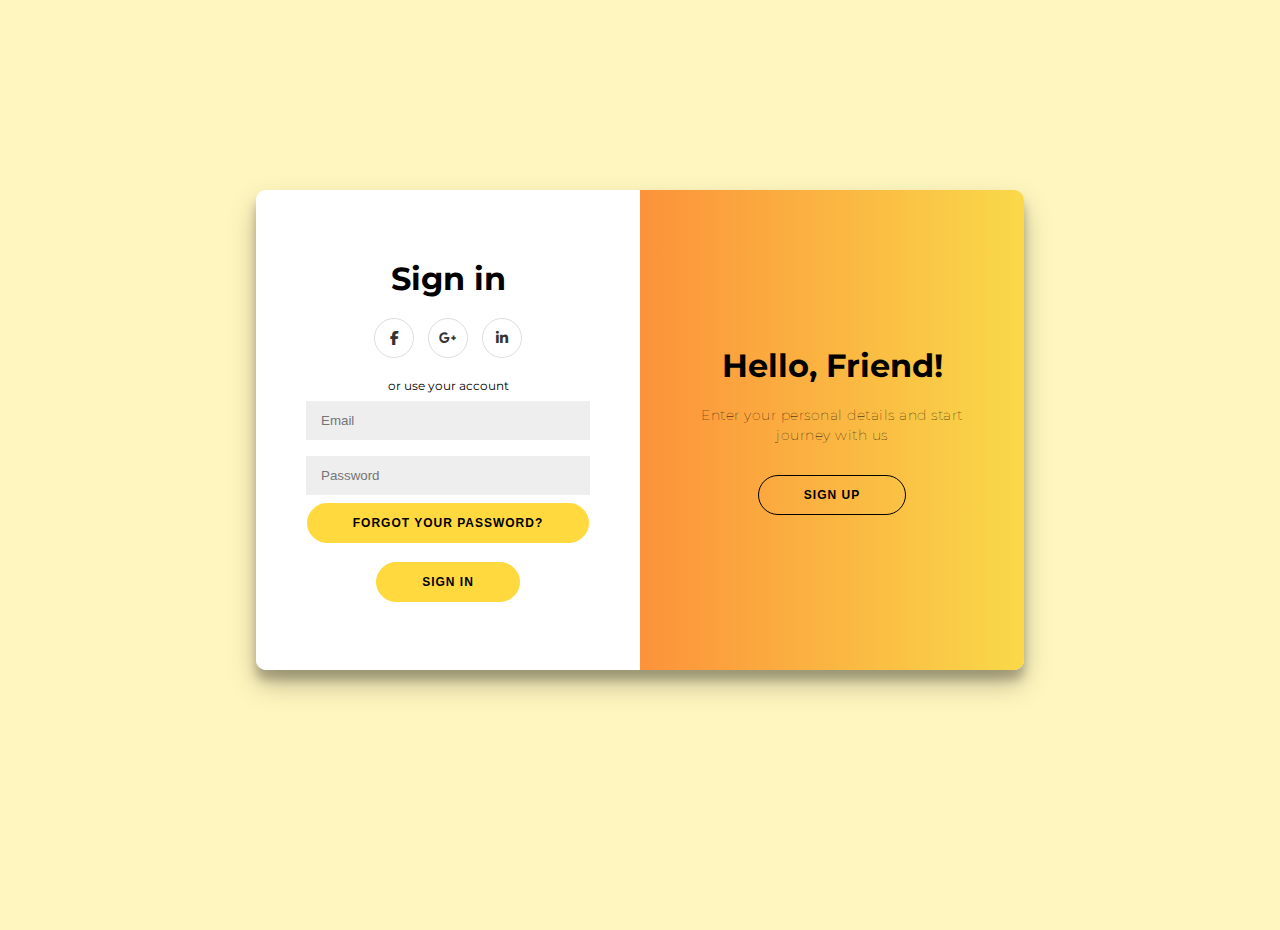
<file: index.html>
<!DOCTYPE html>
<html lang="en">

<head>
    <meta charset="UTF-8">
    <meta http-equiv="X-UA-Compatible" content="IE=edge">
    <meta name="viewport" content="width=device-width, initial-scale=1.0">
    <title> Login Page</title>
    <link rel="stylesheet" href="styles2.css">
    <link rel="stylesheet" href="https://cdnjs.cloudflare.com/ajax/libs/font-awesome/6.4.0/css/all.min.css">
    <link rel="icon" href="image/fav1.png">
</head>

<body>

    <div class="container" id="container">
        <div class="form-container sign-up-container">

            <form name="form1" action="mailto:tejeshsuvvada@gmail.com" method="post" enctype="text/plain">
                <h1>Create Account</h1>
                <div class="social-container">
                    <a href="#" class="social"><i class="fa-brands fa-facebook-f"></i></a>
                    <a href="#" class="social"><i class="fab fa-google-plus-g"></i></a>
                    <a href="#" class="social"><i class="fab fa-linkedin-in"></i></a>
                </div>
                <span>or use your email for registration</span>
                <input type="text" placeholder="Name" />
                <input type="email" name='text1' placeholder="Email" />
                <input type="password" placeholder="Password" />
                <button>Sign Up</button>
            </form>
        </div>
        <div class="form-container sign-in-container">
            <form name='text1' action="index1.html">
                <h1>Sign in</h1>
                <div class="social-container">
                    <a href="#" class="social"><i class="fa-brands fa-facebook-f"></i></i></a>
                    <a href="#" class="social"><i class="fab fa-google-plus-g"></i></a>
                    <a href="#" class="social"><i class="fab fa-linkedin-in"></i></a>
                </div>
                <span>or use your account</span>
                <input type="email" name='text1' placeholder="Email" />
                <input type="password" placeholder="Password" />
                <button  >Forgot your password?
                </button>
                <br>
                <button onclick="ValidateEmail(document.form1.text1)">Sign In</button>
            </form>
        </div>
        <div class="overlay-container">
            <div class="overlay">
                <div class="overlay-panel overlay-left">
                    <h1>Welcome Back!</h1>
                    <p>To keep connected with us please login with your personal info</p>
                    <button class="ghost" id="signIn">Sign In</button>
                </div>
                <div class="overlay-panel overlay-right">
                    <h1>Hello, Friend!</h1>
                    <p>Enter your personal details and start journey with us</p>
                    <button class="ghost" id="signUp">Sign Up</button>
                </div>
            </div>
        </div>
    </div>
    
    <script src="index.js">

    </script>
</body>

</html>
</file>
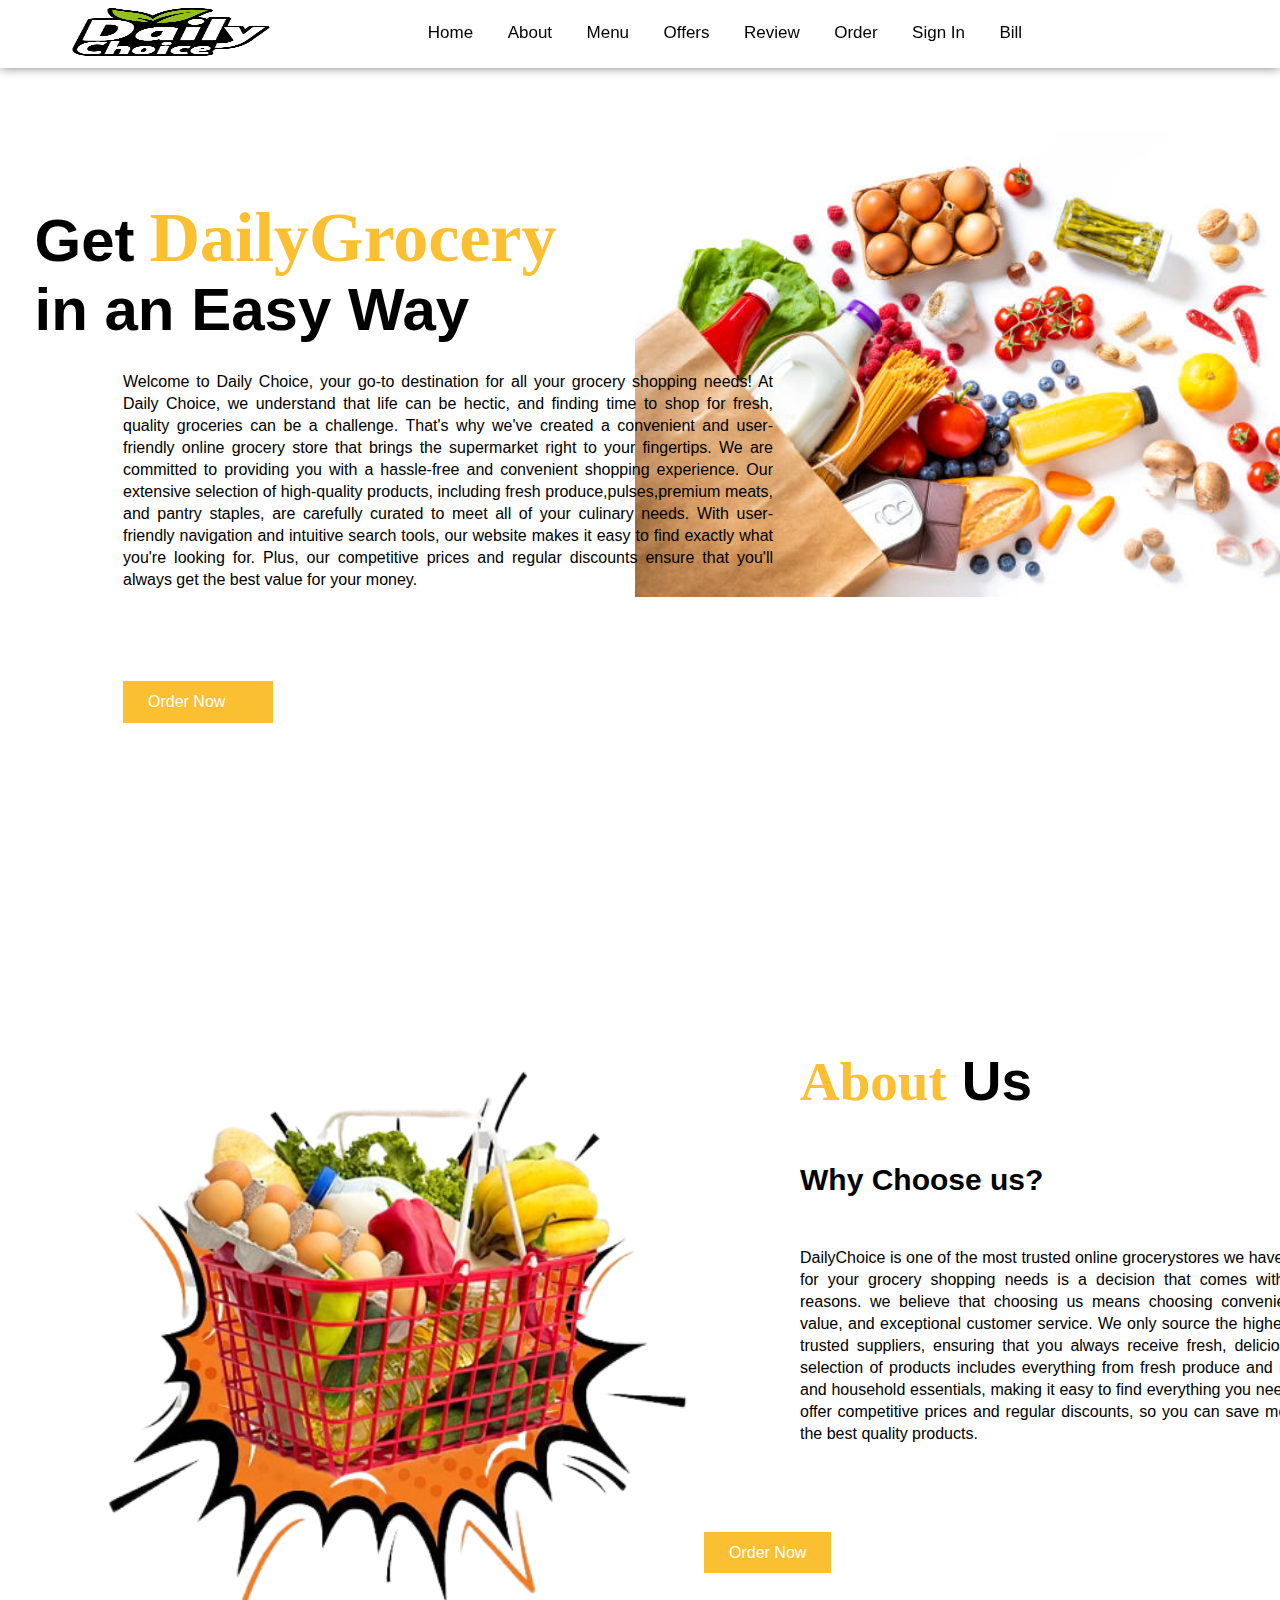
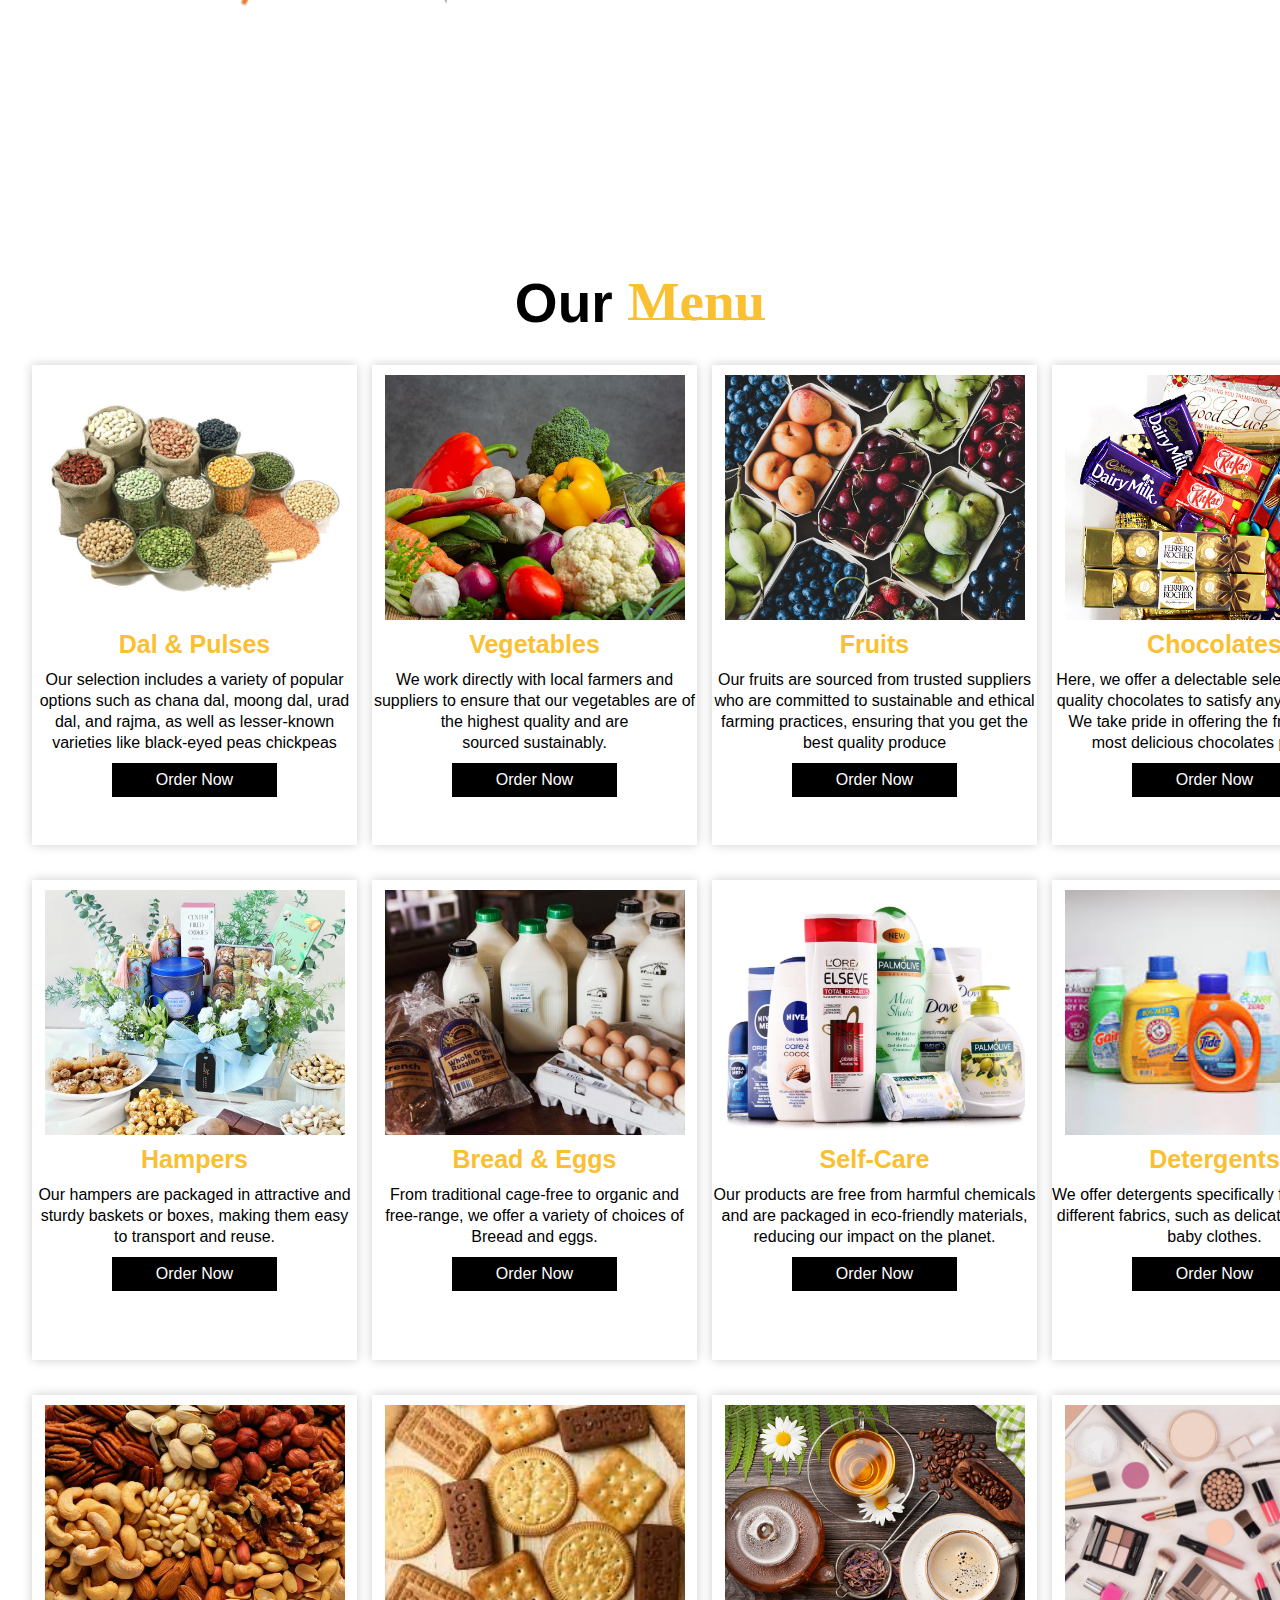
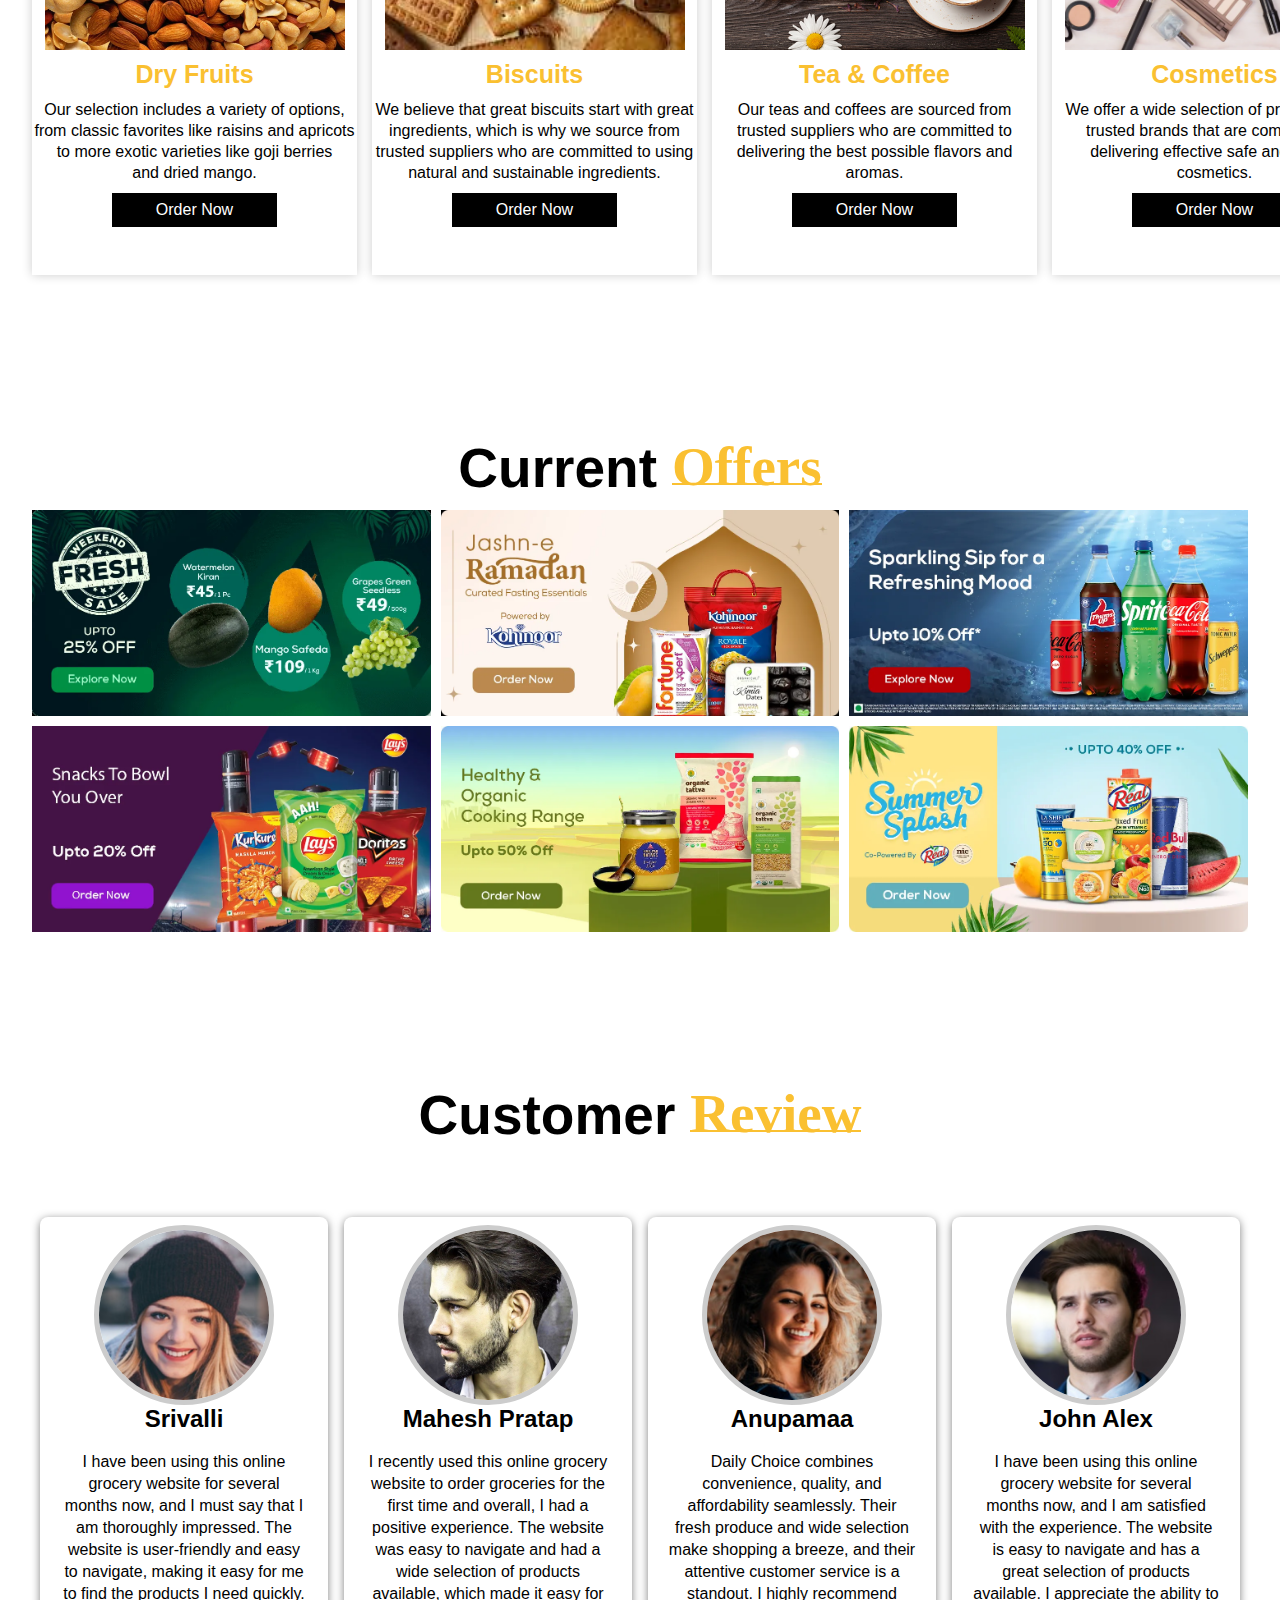
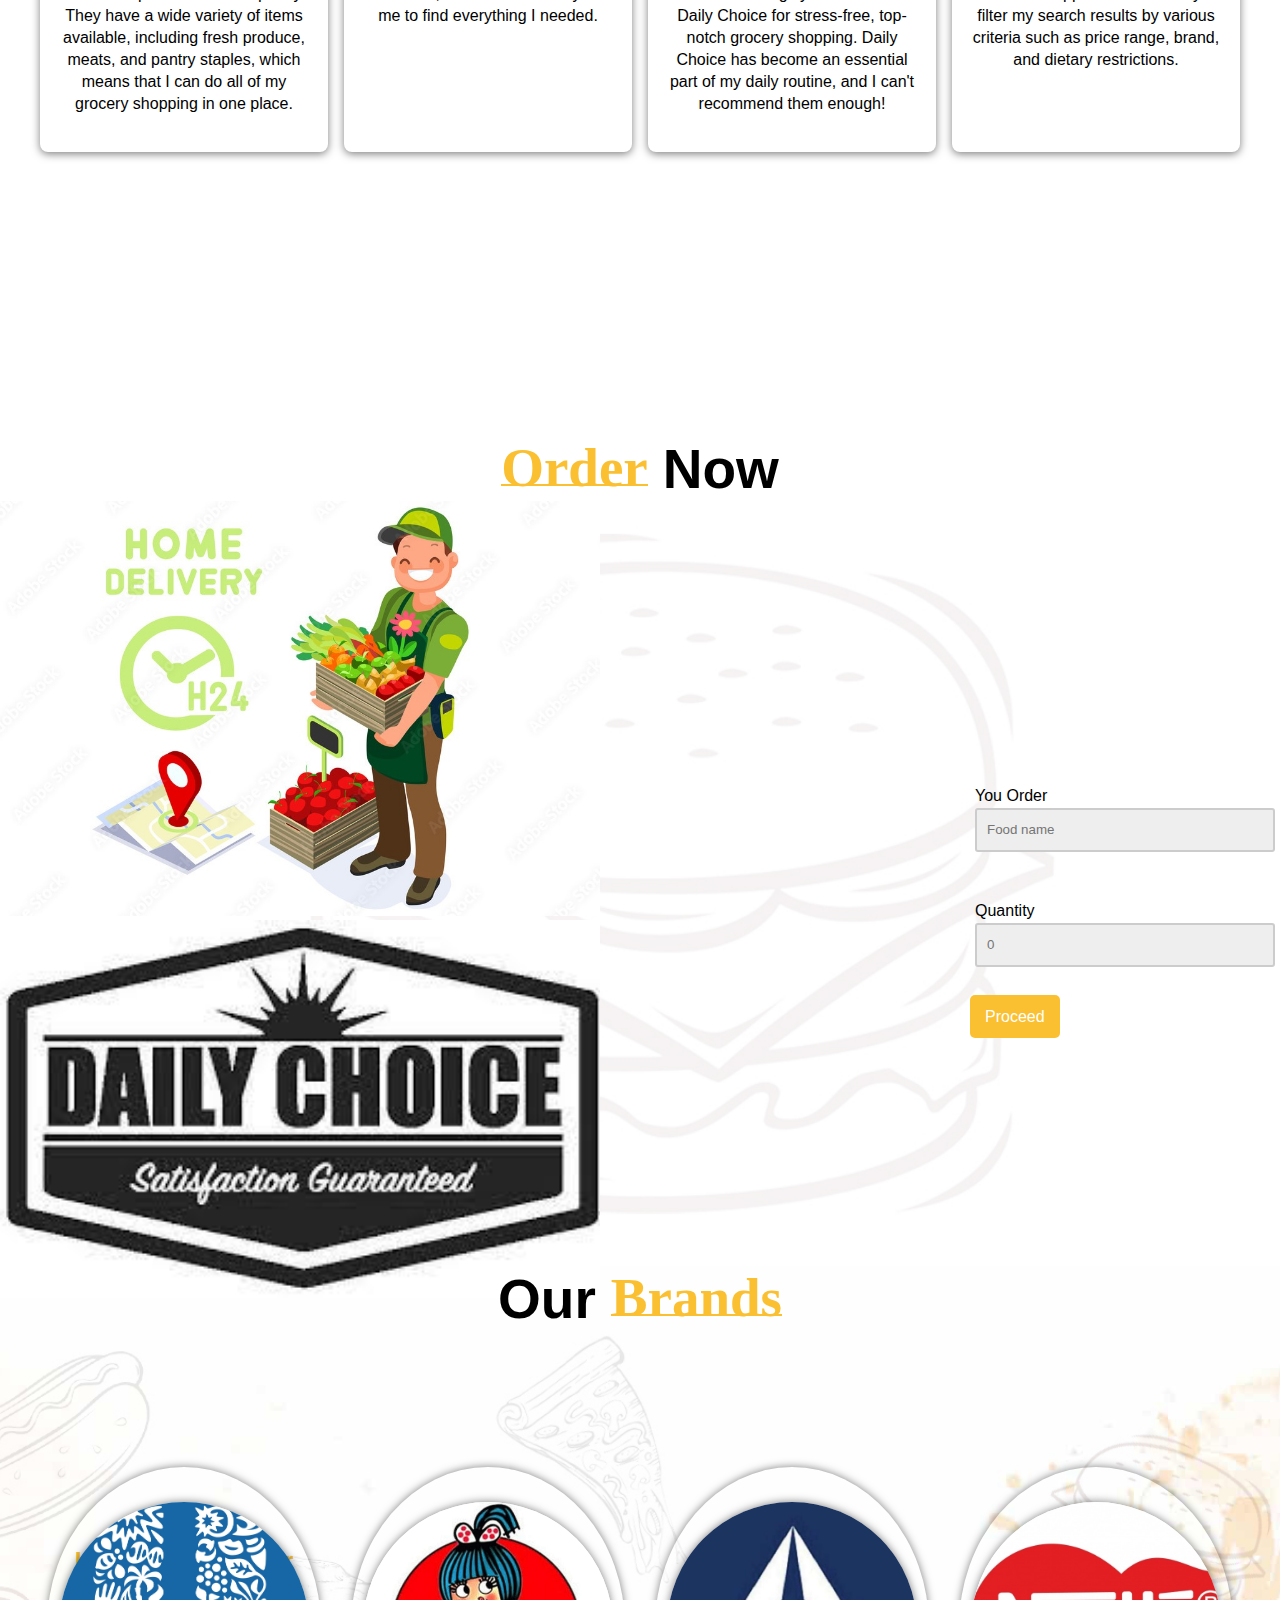
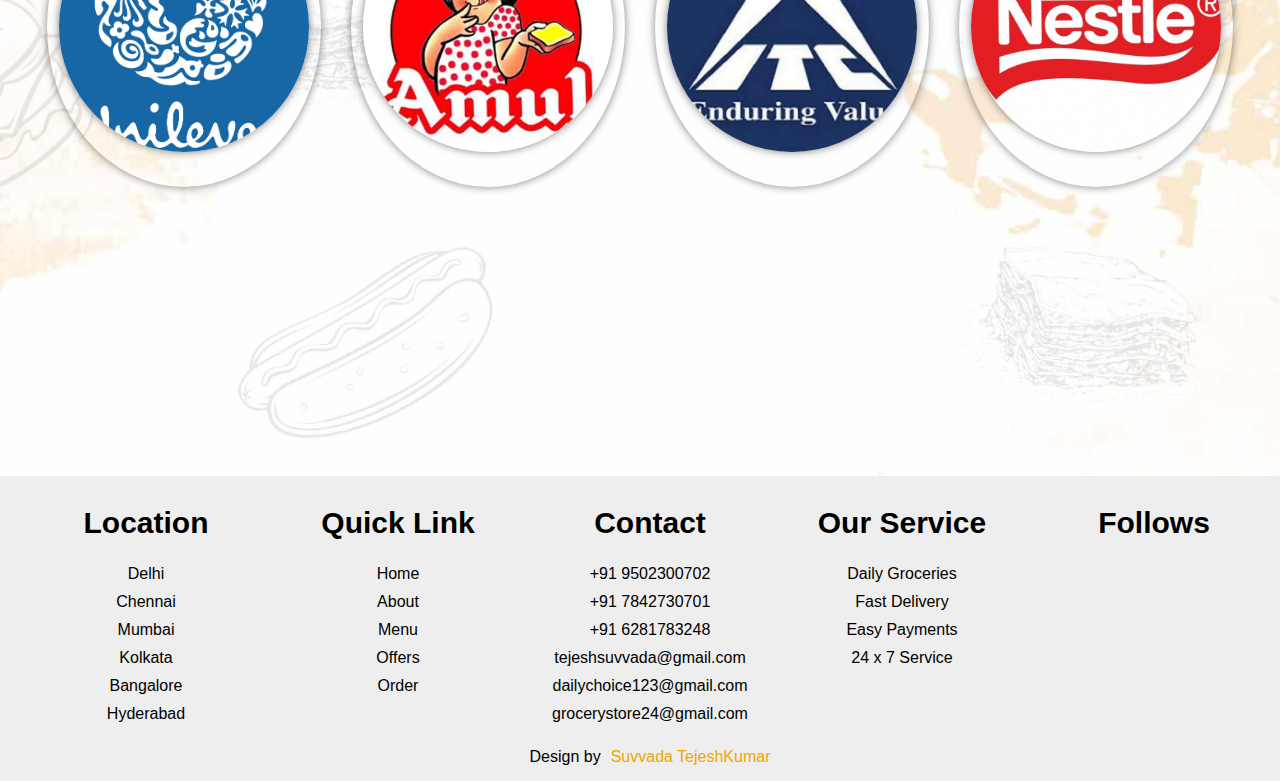
<file: index1.html>
<!DOCTYPE html>
<html lang="en">

<head>
    <meta charset="UTF-8">
    <meta http-equiv="X-UA-Compatible" content="IE=edge">
    <meta name="viewport" content="width=device-width, initial-scale=1.0">
    <title>DailyChoice</title>
    <link rel="stylesheet" href="style.css">
    <link rel="stylesheet" href="https://cdnjs.cloudflare.com/ajax/libs/font-awesome/6.1.1/css/all.min.css"
        integrity="sha512-KfkfwYDsLkIlwQp6LFnl8zNdLGxu9YAA1QvwINks4PhcElQSvqcyVLLD9aMhXd13uQjoXtEKNosOWaZqXgel0g=="
        crossorigin="anonymous" referrerpolicy="no-referrer" />
    <link rel="icon" href="image/favicon.pngtype=" image/png">
    <link rel="icon" href="image/fav1.png">
</head>

<body>

    <section id="Home">
        <nav>
            <div class="logo">

                <img src="image/log.png" height="50px" width="50px">
            </div>

            <ul>
                <li><a href="#Home">Home</a></li>
                <li><a href="#About">About</a></li>
                <li><a href="#Menu">Menu</a></li>
                <li><a href="#Gallary">Offers</a></li>
                <li><a href="#Review">Review</a></li>
                <li><a href="#Order">Order</a></li>
                <li><a href="./index.html">Sign In</a></li>
                <li><a href="./index3.html">Bill</a></li>
            </ul>

            <div class="icon">
                <i class="fa-solid fa-magnifying-glass"></i>
                <i class="fa-solid fa-heart"></i>
                <i class="fa-solid fa-cart-shopping"></i>
            </div>

        </nav>

        <div class="main">

            <div class="men_text">
                <h1>Get<span>DailyGrocery</span><br>in an Easy Way</h1>
            </div>

            <div class="main_image">
                <img src="image/grocerry.jpg">
            </div>

        </div>

        <p class="main-para">
            Welcome to Daily Choice, your go-to destination for all your grocery shopping needs! At Daily Choice, we understand that life can be hectic, and finding time to shop for fresh, quality groceries can be a challenge. That's why we've created a convenient and user-friendly online grocery store that brings the supermarket right to your fingertips. We are committed to providing you with a hassle-free and convenient
            shopping experience. Our extensive selection of high-quality products, including fresh produce,pulses,premium
            meats, and pantry staples, are carefully curated to meet all of your culinary needs.

            With user-friendly navigation and intuitive search tools, our website makes it easy to find exactly what
            you're looking for. Plus, our competitive prices and regular discounts ensure that you'll always get the
            best value for your money.
        </p>

        <div class="main_btn">
            <a href="#Order">Order Now</a>
            <i class="fa-solid fa-angle-right"></i>
        </div>

    </section>



    <!--About-->

    <div class="about" id="About">
        <div class="about_main">

            <div class="image">
                <img src="image/about3.png">
            </div>

            <div class="about_text">
                <h1><span>About</span>Us</h1>
                <h3>Why Choose us?</h3>
                <p>
                 DailyChoice is one of the most trusted online grocerystores we have.Choosing Daily Choice for your grocery shopping needs is a decision that comes with a host of compelling reasons. we believe that choosing us means choosing convenience, quality,
                    selection, value, and exceptional customer service. We only source the highest quality products from
                    trusted suppliers, ensuring that you always receive fresh, delicious food. Our extensive selection
                    of products includes everything from fresh produce and meats to pantry staples and household
                    essentials, making it easy to find everything you need in one place. We also offer competitive
                    prices and regular discounts, so you can save money while still enjoying the best quality products.
                </p>
            </div>

        </div>

        <a href="#" class="about_btn">Order Now</a>

    </div>



    <!--Menu-->

    <div class="menu" id="Menu">
        <h1>Our<span>Menu</span></h1>

        <div class="menu_box">
            <div class="menu_card">

                <div class="menu_image">
                    <img src="image/dal.jpg">
                </div>

                <div class="small_card">
                    <i class="fa-solid fa-heart"></i>
                </div>

                <div class="menu_info">
                    <h2>Dal & Pulses</h2>
                    <p>
                        Our selection includes a variety of popular options such as chana dal, moong dal, urad dal, and
                        rajma, as well as lesser-known varieties like black-eyed peas chickpeas
                    </p>

                    <div class="menu_icon">
                        <i class="fa-solid fa-star"></i>
                        <i class="fa-solid fa-star"></i>
                        <i class="fa-solid fa-star"></i>
                        <i class="fa-solid fa-star"></i>
                        <i class="fa-solid fa-star-half-stroke"></i>
                    </div>
                    <a href="#" class="menu_btn">Order Now</a>
                </div>

            </div>

            <div class="menu_card">

                <div class="menu_image">
                    <img src="image/vegies.jpg">
                </div>

                <div class="small_card">
                    <i class="fa-solid fa-heart"></i>
                </div>

                <div class="menu_info">
                    <h2>Vegetables</h2>
                    <p>
                        We work directly with local farmers and suppliers to ensure that our vegetables are of the
                        highest quality and are sourced sustainably.
                    </p>

                    <div class="menu_icon">
                        <i class="fa-solid fa-star"></i>
                        <i class="fa-solid fa-star"></i>
                        <i class="fa-solid fa-star"></i>
                        <i class="fa-solid fa-star"></i>
                        <i class="fa-solid fa-star-half-stroke"></i>
                    </div>
                    <a href="#" class="menu_btn">Order Now</a>
                </div>

            </div>

            <div class="menu_card">

                <div class="menu_image">
                    <img src="image/fruits.jpg">
                </div>

                <div class="small_card">
                    <i class="fa-solid fa-heart"></i>
                </div>

                <div class="menu_info">
                    <h2>Fruits</h2>
                    <p>
                        Our fruits are sourced from trusted suppliers who are committed to sustainable and ethical
                        farming practices, ensuring that you get the best quality produce
                    </p>

                    <div class="menu_icon">
                        <i class="fa-solid fa-star"></i>
                        <i class="fa-solid fa-star"></i>
                        <i class="fa-solid fa-star"></i>
                        <i class="fa-solid fa-star"></i>
                        <i class="fa-solid fa-star-half-stroke"></i>
                    </div>
                    <a href="#" class="menu_btn">Order Now</a>
                </div>

            </div>

            <div class="menu_card">

                <div class="menu_image">
                    <img src="image/chocolates2.jpg">
                </div>

                <div class="small_card">
                    <i class="fa-solid fa-heart"></i>
                </div>

                <div class="menu_info">
                    <h2>Chocolates</h2>
                    <p>
                        Here, we offer a delectable selection of high-quality chocolates to satisfy any sweet tooth. We
                        take pride in offering the freshest and most delicious chocolates possible
                    </p>

                    <div class="menu_icon">
                        <i class="fa-solid fa-star"></i>
                        <i class="fa-solid fa-star"></i>
                        <i class="fa-solid fa-star"></i>
                        <i class="fa-solid fa-star"></i>
                        <i class="fa-solid fa-star-half-stroke"></i>
                    </div>
                    <a href="#" class="menu_btn">Order Now</a>
                </div>

            </div>

            <div class="menu_card">

                <div class="menu_image">
                    <img src="image/hamper.webp">
                </div>

                <div class="small_card">
                    <i class="fa-solid fa-heart"></i>
                </div>

                <div class="menu_info">
                    <h2>Hampers</h2>
                    <p>
                        Our hampers are packaged in attractive and sturdy baskets or boxes, making them easy to
                        transport and reuse.
                    </p>

                    <div class="menu_icon">
                        <i class="fa-solid fa-star"></i>
                        <i class="fa-solid fa-star"></i>
                        <i class="fa-solid fa-star"></i>
                        <i class="fa-solid fa-star"></i>
                        <i class="fa-solid fa-star-half-stroke"></i>
                    </div>
                    <a href="#" class="menu_btn">Order Now</a>
                </div>

            </div>

            <div class="menu_card">

                <div class="menu_image">
                    <img src="image/eggs.jpg">
                </div>

                <div class="small_card">
                    <i class="fa-solid fa-heart"></i>
                </div>

                <div class="menu_info">
                    <h2>Bread & Eggs</h2>
                    <p>
                        From traditional cage-free to organic and free-range, we offer a variety of choices of Breead
                        and eggs.
                    </p>

                    <div class="menu_icon">
                        <i class="fa-solid fa-star"></i>
                        <i class="fa-solid fa-star"></i>
                        <i class="fa-solid fa-star"></i>
                        <i class="fa-solid fa-star"></i>
                        <i class="fa-solid fa-star-half-stroke"></i>
                    </div>
                    <a href="#" class="menu_btn">Order Now</a>
                </div>

            </div>

            <div class="menu_card">

                <div class="menu_image">
                    <img src="image/self-care.jpeg">
                </div>

                <div class="small_card">
                    <i class="fa-solid fa-heart"></i>
                </div>

                <div class="menu_info">
                    <h2>Self-Care </h2>
                    <p>
                        Our products are free from harmful chemicals and are packaged in eco-friendly materials,
                        reducing our impact on the planet.
                    </p>

                    <div class="menu_icon">
                        <i class="fa-solid fa-star"></i>
                        <i class="fa-solid fa-star"></i>
                        <i class="fa-solid fa-star"></i>
                        <i class="fa-solid fa-star"></i>
                        <i class="fa-solid fa-star-half-stroke"></i>
                    </div>
                    <a href="#" class="menu_btn">Order Now</a>
                </div>

            </div>

            <div class="menu_card">

                <div class="menu_image">
                    <img src="image/detergents.jpeg">
                </div>

                <div class="small_card">
                    <i class="fa-solid fa-heart"></i>
                </div>

                <div class="menu_info">
                    <h2>Detergents</h2>
                    <p>
                        We offer detergents specifically formulated for different fabrics, such as delicate fabrics and
                        baby clothes.
                    </p>

                    <div class="menu_icon">
                        <i class="fa-solid fa-star"></i>
                        <i class="fa-solid fa-star"></i>
                        <i class="fa-solid fa-star"></i>
                        <i class="fa-solid fa-star"></i>
                        <i class="fa-solid fa-star-half-stroke"></i>
                    </div>
                    <a href="#" class="menu_btn">Order Now</a>
                </div>

            </div>

            <div class="menu_card">

                <div class="menu_image">
                    <img src="image/dry-fruits.webp">
                </div>

                <div class="small_card">
                    <i class="fa-solid fa-heart"></i>
                </div>

                <div class="menu_info">
                    <h2>Dry Fruits</h2>
                    <p>
                        Our selection includes a variety of options, from classic favorites like raisins and apricots to
                        more exotic varieties like goji berries and dried mango.
                    </p>

                    <div class="menu_icon">
                        <i class="fa-solid fa-star"></i>
                        <i class="fa-solid fa-star"></i>
                        <i class="fa-solid fa-star"></i>
                        <i class="fa-solid fa-star"></i>
                        <i class="fa-solid fa-star-half-stroke"></i>
                    </div>
                    <a href="#" class="menu_btn">Order Now</a>
                </div>

            </div>

            <div class="menu_card">

                <div class="menu_image">
                    <img src="image/biscuits.jpeg">
                </div>

                <div class="small_card">
                    <i class="fa-solid fa-heart"></i>
                </div>

                <div class="menu_info">
                    <h2>Biscuits</h2>
                    <p>
                        We believe that great biscuits start with great ingredients, which is why we source from trusted
                        suppliers who are committed to using natural and sustainable ingredients.

                    </p>

                    <div class="menu_icon">
                        <i class="fa-solid fa-star"></i>
                        <i class="fa-solid fa-star"></i>
                        <i class="fa-solid fa-star"></i>
                        <i class="fa-solid fa-star"></i>
                        <i class="fa-solid fa-star-half-stroke"></i>
                    </div>
                    <a href="#" class="menu_btn">Order Now</a>
                </div>

            </div>

            <div class="menu_card">

                <div class="menu_image">
                    <img src="image/tea.jpg">
                </div>

                <div class="small_card">
                    <i class="fa-solid fa-heart"></i>
                </div>

                <div class="menu_info">
                    <h2>Tea & Coffee</h2>
                    <p>
                        Our teas and coffees are sourced from trusted suppliers who are committed to delivering the best
                        possible flavors and aromas.
                    </p>

                    <div class="menu_icon">
                        <i class="fa-solid fa-star"></i>
                        <i class="fa-solid fa-star"></i>
                        <i class="fa-solid fa-star"></i>
                        <i class="fa-solid fa-star"></i>
                        <i class="fa-solid fa-star-half-stroke"></i>
                    </div>
                    <a href="#" class="menu_btn">Order Now</a>
                </div>

            </div>

            <div class="menu_card">

                <div class="menu_image">
                    <img src="image/makeup.webp">
                </div>

                <div class="small_card">
                    <i class="fa-solid fa-heart"></i>
                </div>

                <div class="menu_info">
                    <h2>Cosmetics</h2>
                    <p>
                        We offer a wide selection of products from trusted brands that are committed to delivering
                        effective safe and quality cosmetics.
                    </p>

                    <div class="menu_icon">
                        <i class="fa-solid fa-star"></i>
                        <i class="fa-solid fa-star"></i>
                        <i class="fa-solid fa-star"></i>
                        <i class="fa-solid fa-star"></i>
                        <i class="fa-solid fa-star-half-stroke"></i>
                    </div>
                    <a href="#" class="menu_btn">Order Now</a>
                </div>

            </div>

        </div>

    </div>




    <!--Gallary-->

    <div class="gallary" id="Gallary">
        <h1>Current<span>Offers</span></h1>

        <div class="gallary_image_box">
            <div class="gallary_image">
                <img src="image/1.webp">

                <h3>Weekend Fresh Sale</h3>
                <p>"Stock up on fresh produce and enjoy unbeatable prices this weekend during our Weekend Fresh Sale!"
                </p>

                <a href="#" class="gallary_btn">Order Now</a>
            </div>

            <div class="gallary_image">
                <img src="image/2.webp">

                <h3>Jashn-e Ramadan</h3>
                <p>"Celebrate the joyous occasion of Ramadan with us at Jashn-e-Ramadan! Find all your essential Ramadan
                    food items and treats at great prices, only at our grocery store."</p>

                <a href="#" class="gallary_btn">Order Now</a>
            </div>

            <div class="gallary_image">
                <img src="image/3.webp">

                <h3>Sparling Sip</h3>
                <p>"Add some sparkle to your day with our sparkling sip collection! Discover a wide range of refreshing
                    and bubbly beverages that will make every sip feel like a celebration, available now at our grocery
                    store."</p>

                <a href="#" class="gallary_btn">Order Now</a>
            </div>

            <div class="gallary_image">
                <img src="image/4.webp">

                <h3>Snacks to Bowl You Over</h3>
                <p>"Craving something crunchy or sweet? Our snack aisle has got you covered! From salty chips to
                    indulgent chocolates, find all your favorite snacks in one convenient place at our grocery store."
                </p>

                <a href="#" class="gallary_btn">Order Now</a>
            </div>

            <div class="gallary_image">
                <img src="image/5.webp">

                <h3>Healthy & Organic Cooking </h3>
                <p>"Elevate your meals with our healthy and organic cooking range! Discover a wide selection of
                    nutritious ingredients, sustainably sourced and free from harmful chemicals, now available at
                    our grocery store."</p>

                <a href="#" class="gallary_btn">Order Now</a>
            </div>

            <div class="gallary_image">
                <img src="image/6.webp">

                <h3>Summer Splash</h3>
                <p>"Make a splash this summer with our Summer Splash collection! From refreshing drinks to BBQ
                    essentials, we've got everything you need to make the most of the sunny season, available now at
                    our grocery store."</p>

                <a href="#" class="gallary_btn">Order Now</a>
            </div>

        </div>

    </div>




    <!--Review-->

    <div class="review" id="Review">
        <h1>Customer<span>Review</span></h1>

        <div class="review_box">
            <div class="review_card">

                <div class="review_profile">
                    <img src="image/review_1.png">
                </div>

                <div class="review_text">
                    <h2 class="name">Srivalli</h2>

                    <div class="review_icon">
                        <i class="fa-solid fa-star"></i>
                        <i class="fa-solid fa-star"></i>
                        <i class="fa-solid fa-star"></i>
                        <i class="fa-solid fa-star"></i>
                        <i class="fa-solid fa-star-half-stroke"></i>
                    </div>

                    <div class="review_social">
                        <i class="fa-brands fa-facebook-f"></i>
                        <i class="fa-brands fa-instagram"></i>
                        <i class="fa-brands fa-twitter"></i>
                        <i class="fa-brands fa-linkedin-in"></i>
                    </div>

                    <p>
                        I have been using this online grocery website for several months now, and I must say that I am
                        thoroughly impressed. The website is user-friendly and easy to navigate, making it easy for me
                        to find the products I need quickly. They have a wide variety of items available, including
                        fresh produce, meats, and pantry staples, which means that I can do all of my grocery shopping
                        in one place.


                    </p>

                </div>

            </div>

            <div class="review_card">

                <div class="review_profile">
                    <img src="image/review_2.png">
                </div>

                <div class="review_text">
                    <h2 class="name">Mahesh Pratap</h2>

                    <div class="review_icon">
                        <i class="fa-solid fa-star"></i>
                        <i class="fa-solid fa-star"></i>
                        <i class="fa-solid fa-star"></i>
                        <i class="fa-solid fa-star"></i>
                        <i class="fa-solid fa-star-half-stroke"></i>
                    </div>

                    <div class="review_social">
                        <i class="fa-brands fa-facebook-f"></i>
                        <i class="fa-brands fa-instagram"></i>
                        <i class="fa-brands fa-twitter"></i>
                        <i class="fa-brands fa-linkedin-in"></i>
                    </div>

                    <p>
                        I recently used this online grocery website to order groceries for the first time and overall, I
                        had a positive experience. The website was easy to navigate and had a wide selection of products
                        available, which made it easy for me to find everything I needed.
                    </p>

                </div>

            </div>

            <div class="review_card">

                <div class="review_profile">
                    <img src="image/review_3.png">
                </div>

                <div class="review_text">
                    <h2 class="name">Anupamaa</h2>

                    <div class="review_icon">
                        <i class="fa-solid fa-star"></i>
                        <i class="fa-solid fa-star"></i>
                        <i class="fa-solid fa-star"></i>
                        <i class="fa-solid fa-star"></i>
                        <i class="fa-solid fa-star"></i>
    
                        <!-- <i class="fa-solid fa-star"></i>
                        <i class="fa-solid fa-star"></i>
                        <i class="icon-star-empty"></i> -->
                        <!-- <i class="fa-solid fa-star-half-stroke"></i> -->

                    </div>

                    <div class="review_social">
                        <i class="fa-brands fa-facebook-f"></i>
                        <i class="fa-brands fa-instagram"></i>
                        <i class="fa-brands fa-twitter"></i>
                        <i class="fa-brands fa-linkedin-in"></i>
                    </div>

                    <p>
                        Daily Choice combines convenience, quality, and affordability seamlessly. Their fresh produce and wide selection make shopping a breeze, and their attentive customer service is a standout. I highly recommend Daily Choice for stress-free, top-notch grocery shopping.
                                     Daily Choice has become an essential part of my daily routine, and I can't recommend them enough!
                    </p>

                </div>

            </div>

            <div class="review_card">

                <div class="review_profile">
                    <img src="image/review_4.png">
                </div>

                <div class="review_text">
                    <h2 class="name">John Alex</h2>

                    <div class="review_icon">
                        <i class="fa-solid fa-star"></i>
                        <i class="fa-solid fa-star"></i>
                        <i class="fa-solid fa-star"></i>
                        <!-- <i class="fa-solid fa-star"></i> -->
                        <i class="fa-solid fa-star-half-stroke"></i>
                    </div>

                    <div class="review_social">
                        <i class="fa-brands fa-facebook-f"></i>
                        <i class="fa-brands fa-instagram"></i>
                        <i class="fa-brands fa-twitter"></i>
                        <i class="fa-brands fa-linkedin-in"></i>
                    </div>

                    <p>
                        I have been using this online grocery website for several months now, and I am satisfied
                        with the experience. The website is easy to navigate and has a great selection of products
                        available. I appreciate the ability to filter my search results by various criteria such as
                        price range, brand, and dietary restrictions.
                    </p>

                </div>

            </div>

        </div>

    </div><br><br><br>



    <!--Order-->

    <div class="order" id="Order">
        <h1><span>Order</span>Now</h1>

        <div class="order_main">

            <div class="order_image">
                <img src="image/give4.jpg">
                <img src="image/end.jpeg" >
            </div>

            <form action="#">

                <!-- <div class="input">
                    <p>Name</p>
                    <input type="text" placeholder="you name">
                </div>

                <div class="input">
                    <p>Email</p>
                    <input type="email" placeholder="you email">
                </div> -->

                <!-- <div class="input">
                    <p>Number</p>
                    <input placeholder="you number">
                </div> -->

                <div class="input">
                    <p>You Order</p>
                    <input placeholder="Food name">
                </div><br><br>

                <div class="input">
                    <p>Quantity</p>
                    <input type="number" placeholder="0">
                </div><br><br>



                <!-- <div class="input">
                    <p>Address</p>
                    <input placeholder="you Address">
                </div> -->

                <a href="index3.html" class="order_btn">Proceed</a>

            </form>

        </div>

    </div>



    <!--Team-->

    <div class="team">
        <h1>Our<span>Brands</span></h1>

        <div class="team_box">
            <div class="profile">
                <img src="image/uniliver-logo.jpg">

                <div class="info">
                    <h2 class="name">Hindustan Unilever</h2>
                    <p class="bio">"Bringing the best to you"</p>

                    <!-- <div class="team_icon">
                        <i class="fa-brands fa-facebook-f"></i>
                        <i class="fa-brands fa-twitter"></i>
                        <i class="fa-brands fa-instagram"></i>
                    </div> -->

                </div>

            </div>

            <div class="profile">
                <img src="image/amul.jpg">

                <div class="info">
                    <h2 class="name">Amul</h2>
                    <p class="bio">"The taste of India"</p>

                    <!-- <div class="team_icon">
                        <i class="fa-brands fa-facebook-f"></i>
                        <i class="fa-brands fa-twitter"></i>
                        <i class="fa-brands fa-instagram"></i>
                    </div> -->

                </div>

            </div>

            <div class="profile">
                <img src="image/itc.jpg">

                <div class="info">
                    <h2 class="name">ITC</h2>
                    <p class="bio">"Enduring Value. Forged in Trust."</p>

                    <!-- <div class="team_icon">
                        <i class="fa-brands fa-facebook-f"></i>
                        <i class="fa-brands fa-twitter"></i>
                        <i class="fa-brands fa-instagram"></i>
                    </div> -->

                </div>

            </div>

            <div class="profile">
                <img src="image/nestle.jpg">

                <div class="info">
                    <h2 class="name">Nestle</h2>
                    <p class="bio">"Good Food, Good Life"</p>

                    <!-- <div class="team_icon">
                        <i class="fa-brands fa-facebook-f"></i>
                        <i class="fa-brands fa-twitter"></i>
                        <i class="fa-brands fa-instagram"></i>
                    </div> -->

                </div>

            </div>

        </div>

    </div>



    <!--Footer-->

    <footer>
        <div class="footer_main">

            <div class="footer_tag">
                <h2>Location</h2>
                <p>Delhi</p>
                <p>Chennai</p>
                <p>Mumbai</p>
                <p>Kolkata</p>
                <p>Bangalore</p>
                <p>Hyderabad</p>
            
              
            </div>

            <div class="footer_tag">
                <h2>Quick Link</h2>
                <p>Home</p>
                <p>About</p>
                <p>Menu</p>
                <p>Offers</p>
                <p>Order</p>
            </div>

            <div class="footer_tag">
                <h2>Contact</h2>
                <p>+91 9502300702</p>
                <p>+91 7842730701</p>
                <p>+91 6281783248</p>
                <p>tejeshsuvvada@gmail.com</p>
                <p>dailychoice123@gmail.com</p>
                <p>grocerystore24@gmail.com</p>
            </div>

            <div class="footer_tag">
                <h2>Our Service</h2>
                <p>Daily Groceries</p>
                <p>Fast Delivery</p>
                <p>Easy Payments</p>
                <p>24 x 7 Service</p>
            </div>

            <div class="footer_tag">
                <h2>Follows</h2>
                <a class="fa-brands fa-facebook" href="https://www.facebook.com/tejesh.suvvada"></a>
                <a class="fa-brands fa-telegram" href="https://t.me/Dailychoicemy"></a>
                <a class="fa-brands fa-instagram" href="https://www.instagram.com/suvvadatejesh/"></a>
                <a class="fa-brands fa-youtube" href="https://youtube.com/@suvvadatejeshkumar7151?si=PtyZqS1cojzqZ3Im"></a>
                <a class="fa-brands fa-linkedin" href="https://www.linkedin.com/in/suvvada-tejesh-kumar-334230232"></a>
            </div>

        </div>

        <p class="end">Design by<span><i class="fa-solid fa-face-grin"></i> Suvvada TejeshKumar</span></p>

    </footer>




</body>

</html>
</file>
<file: styles2.css>
@import url('https://fonts.googleapis.com/css?family=Montserrat:400,800');

* {
	box-sizing: border-box;
}

body {
	background: #FFF6BF;
	display: flex;
	justify-content: center;
	align-items: center;
	flex-direction: column;
	font-family: 'Montserrat', sans-serif;
	height: 100vh;
	margin: -20px 0 50px;
}

h1 {
	font-weight: bold;
	margin: 0;
}

h2 {
	text-align: center;
}

p {
	font-size: 14px;
	font-weight: 100;
	line-height: 20px;
	letter-spacing: 0.5px;
	margin: 20px 0 30px;
}

span {
	font-size: 12px;
}

a {
	color: #333;
	font-size: 14px;
	text-decoration: none;
	margin: 15px 0;
}

button {
	border-radius: 20px;
	border: 1px solid #FFD93D;
	background-color: #FFD93D;
	color: black;
	font-size: 12px;
	font-weight: bold;
	padding: 12px 45px;
	letter-spacing: 1px;
	text-transform: uppercase;
	transition: transform 80ms ease-in;
}

button:active {
	transform: scale(0.95);
}

button:focus {
	outline: none;
}

button.ghost {
	background-color: transparent;
	border-color: black;
}

form {
	background-color: #FFFFFF;
	display: flex;
	align-items: center;
	justify-content: center;
	flex-direction: column;
	padding: 0 50px;
	height: 100%;
	text-align: center;
}

input {
	background-color: #eee;
	border: none;
	padding: 12px 15px;
	margin: 8px 0;
	width: 100%;
}

.container {
	background-color: #fff;
	border-radius: 10px;
	box-shadow: 0 14px 28px rgba(0, 0, 0, 0.25),
		0 10px 10px rgba(0, 0, 0, 0.22);
	position: relative;
	overflow: hidden;
	width: 768px;
	max-width: 100%;
	min-height: 480px;
}

.form-container {
	position: absolute;
	top: 0;
	height: 100%;
	transition: all 0.6s ease-in-out;
}

.sign-in-container {
	left: 0;
	width: 50%;
	z-index: 2;
}

.container.right-panel-active .sign-in-container {
	transform: translateX(100%);
}

.sign-up-container {
	left: 0;
	width: 50%;
	opacity: 0;
	z-index: 1;
}

.container.right-panel-active .sign-up-container {
	transform: translateX(100%);
	opacity: 1;
	z-index: 5;
	animation: show 0.6s;
}

@keyframes show {

	0%,
	49.99% {
		opacity: 0;
		z-index: 1;
	}

	50%,
	100% {
		opacity: 1;
		z-index: 5;
	}
}

.overlay-container {
	position: absolute;
	top: 0;
	left: 50%;
	width: 50%;
	height: 100%;
	overflow: hidden;
	transition: transform 0.6s ease-in-out;
	z-index: 100;
}

.container.right-panel-active .overlay-container {
	transform: translateX(-100%);
}

.overlay {
	background: #F9D949;
	background: -webkit-linear-gradient(to right, #FF4B2B, #F9D949);
	background: linear-gradient(to right, #FF4B2B, #F9D949);
	background-repeat: no-repeat;
	background-size: cover;
	background-position: 0 0;
	color: black;
	position: relative;
	left: -100%;
	height: 100%;
	width: 200%;
	transform: translateX(0);
	transition: transform 0.6s ease-in-out;
}

.container.right-panel-active .overlay {
	transform: translateX(50%);
}

.overlay-panel {
	position: absolute;
	display: flex;
	align-items: center;
	justify-content: center;
	flex-direction: column;
	padding: 0 40px;
	text-align: center;
	top: 0;
	height: 100%;
	width: 50%;
	transform: translateX(0);
	transition: transform 0.6s ease-in-out;
}

.overlay-left {
	transform: translateX(-20%);
}

.container.right-panel-active .overlay-left {
	transform: translateX(0);
}

.overlay-right {
	right: 0;
	transform: translateX(0);
}

.container.right-panel-active .overlay-right {
	transform: translateX(20%);
}

.social-container {
	margin: 20px 0;
}

.social-container a {
	border: 1px solid #DDDDDD;
	border-radius: 50%;
	display: inline-flex;
	justify-content: center;
	align-items: center;
	margin: 0 5px;
	height: 40px;
	width: 40px;
}
</file>
<file: style.css>
* {
    margin: 0;
    padding: 0;
    box-sizing: border-box;
    font-family: sans-serif;
}


html {
    scroll-behavior: smooth;
}

section {
    width: 100%;
    height: 100vh;
}



section nav {
    display: flex;
    justify-content: space-around;
    align-items: center;
    position: fixed;
    right: 0;
    left: 0;
    background: white;
    box-shadow: 0 0 10px rgba(0, 0, 0, 0.5);
    z-index: 1000;
}

section nav .logo img {
    width: 200px;
    cursor: pointer;
    margin: 7px 0;
    /* height: 40px; */

}

section nav ul {
    list-style: none;
}

section nav ul li {
    display: inline-block;
    margin: 0 15px;
}

section nav ul li a {
    text-decoration: none;
    color: #000;
    font-weight: 500;
    font-size: 17px;
    transition: 0.1s;
}

section nav ul li a::after {
    content: '';
    width: 0;
    height: 2px;
    background: #fac031;
    display: block;
    transition: 0.2s linear;
}

section nav ul li a:hover::after {
    width: 100%;
}

section nav ul li a:hover {
    color: #fac031;
}

section nav .icon i {
    font-size: 18px;
    color: #000;
    margin: 0 5px;
    cursor: pointer;
    transition: 0.3s;
}

section nav .icon i:hover {
    color: #fac031;
}

section .main {
    display: flex;
    align-items: center;
    justify-content: space-around;
    position: relative;
    top: 130px;
}

section .main .men_text h1 {
    font-size: 60px;
    position: relative;
    top: -90px;
    left: 20px;
}

section .main .men_text h1 span {
    margin-left: 15px;
    color: #fac031;
    font-family: mv boli;
    line-height: 22px;
    font-size: 70px;
}

section .main .main_image img {
    width: 700px;
    position: relative;
    left: 70px;
}

section p {
    width: 650px;
    text-align: justify;
    position: relative;
    left: 123px;
    bottom: 120px;
    line-height: 22px;
}

section .main_btn {
    background: #fac031;
    position: relative;
    left: 123px;
    bottom: 30px;
    width: 150px;
    cursor: pointer;
    padding: 12px 25px;
}

section .main_btn a {
    color: #fff;
    margin-right: 5px;
    text-decoration: none;
}

section .main_btn i {
    color: #fff;
    transition: 0.3s;
}

section .main_btn:hover i {
    transform: translateX(7px);
}



/*About*/
.main-para {
    padding-top: 20px;
    margin-left: 0%;
}

.about {
    width: 100%;
    height: 100vh;
    padding: 70px 0;
}

.about .about_main {
    display: flex;
    align-items: center;
    justify-content: space-around;
}

.about .about_main .image img {
    width: 800px;
    position: relative;
    top: 60px;
    height: 600px;
}

.about .about_main .about_text h1 span {
    color: #fac031;
    margin-right: 15px;
    font-family: mv boli;
}

.about .about_main .about_text h1 {
    font-size: 55px;
    position: relative;
    bottom: 50px;
}

.about .about_main .about_text h3 {
    font-size: 30px;
    margin: 0 0 50px 0;
}

.about .about_main .about_text p {
    width: 650px;
    text-align: justify;
    margin-right: 30px;
    line-height: 22px;
}

.about .about_btn {
    background: #fac031;
    padding: 12px 25px;
    text-decoration: none;
    color: #fff;
    position: relative;
    left: 55%;
    bottom: 30px;
}



/*Menu*/

.menu {
    width: 100%;
    padding: 70px 0;
}

.menu h1 {
    font-size: 55px;
    display: flex;
    align-items: center;
    justify-content: center;
    margin-bottom: 30px;
}

.menu h1 span {
    color: #fac031;
    margin-left: 15px;
    font-family: mv boli;
}

.menu h1 span::after {
    content: '';
    width: 100%;
    height: 2px;
    background: #fac031;
    display: block;
    position: relative;
    bottom: 15px;
}

.menu .menu_box {
    width: 95%;
    margin: 0 auto;
    display: grid;
    grid-template-columns: 1fr 1fr 1fr 1fr;
    grid-gap: 15px;
}

.menu .menu_box .menu_card {
    width: 325px;
    height: 480px;
    padding-top: 10px;
    margin-bottom: 20px;
    box-shadow: 0 0 10px rgba(0, 0, 0, 0.2);
}

.menu .menu_box .menu_card .menu_image {
    width: 300px;
    height: 245px;
    margin: 0 auto;
    overflow: hidden;
}

.menu .menu_box .menu_card .menu_image img {
    width: 100%;
    height: 100%;
    object-fit: cover;
    object-position: center;
    transition: 0.3s;
}

.menu .menu_box .menu_card .menu_image:hover img {
    transform: scale(1.1);
}

.menu .menu_box .menu_card .small_card {
    width: 45px;
    height: 45px;
    float: right;
    position: relative;
    top: -240px;
    right: -8px;
    opacity: 0;
    border-radius: 7px;
    transition: 0.3s;
}

.menu .menu_box .menu_card:hover .small_card {
    position: relative;
    top: -240px;
    right: 20px;
    opacity: 1;
}

.menu .menu_box .menu_card .small_card i {
    font-size: 25px;
    display: flex;
    align-items: center;
    justify-content: center;
    line-height: 50px;
    color: #000;
    cursor: pointer;
    text-shadow: 0 0 6px #000;
    transition: 0.2s;
}

.menu .menu_box .menu_card .small_card i:hover {
    color: #fac031;
}

.menu .menu_box .menu_card .menu_info h2 {
    width: 60%;
    text-align: center;
    margin: 10px auto 10px auto;
    font-size: 25px;
    color: #fac031;
}

.menu .menu_box .menu_card .menu_info p {
    text-align: center;
    margin-top: 8px;
    line-height: 21px;
}

.menu .menu_box .menu_card .menu_info h3 {
    text-align: center;
    margin-top: 10px;
}

.menu .menu_box .menu_card .menu_info .menu_icon {
    color: #fac031;
    text-align: center;
    margin: 10px 0 10px 0;
}

.menu .menu_box .menu_card .menu_info .menu_btn {
    display: flex;
    align-items: center;
    justify-content: center;
    text-decoration: none;
    color: white;
    background: #000;
    padding: 8px 10px;
    margin: 0 80px;
    transition: 0.3s;
}



/*Gallary*/

.gallary {
    width: 100%;
    padding: 70px 0;
}

.gallary h1 {
    font-size: 55px;
    display: flex;
    align-items: center;
    justify-content: center;
}

.gallary h1 span {
    margin-left: 15px;
    color: #fac031;
    font-family: mv boli;
}

.gallary h1 span::after {
    content: '';
    width: 100%;
    height: 2px;
    background: #fac031;
    display: block;
    position: relative;
    bottom: 15px;
}

.gallary .gallary_image_box {
    width: 95%;
    margin: 10px auto;
    display: grid;
    grid-template-columns: 1fr 1fr 1fr;
    grid-gap: 10px;
}

.gallary .gallary_image_box .gallary_image {
    display: flex;
    align-items: center;
    justify-content: center;
    background: black;
}

.gallary .gallary_image_box .gallary_image img {
    width: 100%;
    transition: .3s;
}

.gallary .gallary_image_box .gallary_image:hover img {
    opacity: 0.4;
}

.gallary .gallary_image_box .gallary_image h3 {
    position: absolute;
    font-size: 35px;
    margin-bottom: 130px;
    color: #fac031;
    font-family: polo;
    z-index: 5;
    opacity: 0;
    transition: 0.3s;
}

.gallary .gallary_image_box .gallary_image:hover h3 {
    opacity: 1;
}

.gallary .gallary_image_box .gallary_image p {
    position: absolute;
    width: 400px;
    margin-top: 30px;
    text-align: center;
    color: white;
    line-height: 22px;
    opacity: 0;
    z-index: 5;
    transition: 0.3s;
}

.gallary .gallary_image_box .gallary_image:hover p {
    opacity: 1;
}

.gallary .gallary_image_box .gallary_image .gallary_btn {
    position: absolute;
    margin-top: 180px;
    color: #000;
    background: #fac031;
    padding: 7px 25px;
    text-decoration: none;
    opacity: 0;
    transform: translateY(45px);
    z-index: 5;
    transition: 0.3s;
}

.gallary .gallary_image_box .gallary_image:hover .gallary_btn {
    opacity: 1;
    transform: translateY(0);
}



/*Review*/

.review {
    width: 100%;
    height: 100vh;
    padding: 70px 0;
}

.review h1 {
    font-size: 55px;
    display: flex;
    align-items: center;
    justify-content: center;
}

.review h1 span {
    margin-left: 15px;
    color: #fac031;
    font-family: mv boli;
}

.review h1 span::after {
    content: '';
    width: 100%;
    height: 2px;
    background: #fac031;
    position: relative;
    bottom: 15px;
    display: block;
}

.review .review_box {
    width: 95%;
    margin: 70px auto;
    display: flex;
}

.review .review_box .review_card {
    width: 350px;
    height: 535px;
    box-shadow: 0 2px 8px rgba(0, 0, 0, 0.5);
    border-radius: 8px;
    padding: 8px 20px;
    margin: 0 8px;
}

.review .review_box .review_card .review_profile {
    display: flex;
    align-items: center;
    justify-content: center;
    position: relative;
    transition: 0.3s;
}

.review .review_box .review_card:hover .review_profile {
    transform: translateY(-60px);
}

.review .review_box .review_card .review_profile img {
    width: 180px;
    height: 180px;
    object-fit: cover;
    object-position: center;
    border-radius: 50%;
    border: 5px solid #cccccc;
}

.review .review_box .review_card .review_text {
    text-align: center;
}

.review .review_box .review_card .review_text .name {
    color: #000;
    transition: 0.3s;
}

.review .review_box .review_card:hover .review_text .name {
    transform: translateY(-50px);
}

.review .review_box .review_card .review_text .review_icon {
    color: #fac031;
    transition: 0.3s;
}

.review .review_box .review_card:hover .review_text .review_icon {
    transform: translateY(-30px);
}

.review .review_box .review_card .review_text .review_social i {
    margin: 5px 1px;
    font-size: 15px;
    opacity: 0;
    cursor: pointer;
    transition: 0.3s;
}

.review .review_box .review_card:hover .review_text .review_social i {
    opacity: 1;
    transform: translateY(-8px);
}

.review .review_box .review_card .review_text p {
    text-align: center;
    line-height: 22px;
    transition: 0.3s;
}

.review .review_box .review_card:hover .review_text p {
    margin-top: 5px;
}



/*Order*/

.order {
    width: 100%;
    height: 100vh;
    padding: 70px 0;
    background-image: url(image/bg2.jpg);
    background-size: cover;
    background-position: center;
}

.order h1 {
    display: flex;
    align-items: center;
    justify-content: center;
    color: #000;
    font-size: 55px;
}

.order h1 span {
    color: #fac031;
    margin-right: 15px;
    font-family: mv boli;
}

.order h1 span::after {
    content: '';
    width: 100%;
    height: 2px;
    background: #fac031;
    display: block;
    position: relative;
    bottom: 15px;
}

.order .order_main {
    display: flex;
    align-items: center;
    justify-content: space-around;
}

.order .order_main .order_image img {
    width: 600px;
}

.order .order_main form {
    display: block;
    grid-template-columns: 1fr 1fr;
    grid-gap: 0 10px;
}

.order .order_main form .input p {
    line-height: 25px;

}

.order .order_main form .input {
    margin: 5px;

}

.order .order_main form .input input {
    width: 300px;
    height: 35px;
    padding: 20px 10px;
    border: 2px solid #cccccc;
    background: #eeeeee;
    outline: none;
    border-radius: 3px;
}

.order .order_main form .input input:focus {
    border: 2px solid #fac031;
}

.order .order_main form .order_btn {
    padding: 13px 15px;
    background: #fac031;
    color: white;
    width: 40%;
    text-align: center;
    margin-top: 20px;
    text-decoration: none;
    border-radius: 5px;
}




/*Team*/

.team {
    width: 100%;
    height: 90vh;
    background-image: url(image/bg1.jpg);
    background-size: cover;
    background-position: center;
}

.team h1 {
    display: flex;
    align-items: center;
    justify-content: center;
    font-size: 55px;
    margin-bottom: 30px;
}

.team h1 span {
    color: #fac031;
    margin-left: 15px;
    font-family: mv boli;
}

.team h1 span::after {
    content: '';
    width: 100%;
    height: 2px;
    background: #fac031;
    display: block;
    position: relative;
    bottom: 15px;
}

.team .team_box {
    width: 95%;
    margin: 0 auto;
    display: flex;
    align-items: center;
    justify-content: center;
    position: relative;
    top: 13%;
}

.team .team_box .profile {
    width: 320px;
    height: 320px;
    border-radius: 50%;
    margin: 0 15px;
    display: flex;
    align-items: center;
    justify-content: center;
    position: relative;
    box-shadow: 0 0 8px rgba(0, 0, 0, 0.5);
    transition: 0.4s;
}

.team .team_box .profile:hover {
    border-radius: 20px;
    height: 320px;
}

.team .team_box .profile img {
    width: 250px;
    height: 250px;
    object-fit: cover;
    object-position: center;
    border-radius: 50%;
    cursor: pointer;
    box-shadow: 0 0 8px rgba(0, 0, 0, 0.5);
    z-index: 2;
    transition: 0.4s;
}

.team .team_box .profile:hover img {
    border-radius: 20px;
    margin-top: -230px;
}

.team .team_box .profile .info {
    position: absolute;
    text-align: center;
    top: 25%;
    transition: 0.4s;
}

.team .team_box .profile:hover .info {
    top: 60%;
}

.team .team_box .profile .info .name {
    color: #fac031;
    margin-bottom: 15px;
}

.team .team_box .profile .info .bio {
    width: 70%;
    text-align: center;
    margin: 0 auto 10px auto;
}

.team .team_box .profile .info .team_icon i {
    margin: 10px 5px 5px 0;
    cursor: pointer;
    transition: 0.3s;
}

.team .team_box .profile .info .team_icon i:hover {
    color: #fac031;
}



/*Footer*/

footer {
    width: 100%;
    padding: 30px 0 0 20px;
    background: #eeeeee;
}

footer .footer_main {
    display: grid;
    grid-template-columns: 1fr 1fr 1fr 1fr 1fr;
}

footer .footer_main .footer_tag {
    text-align: center;
}

footer .footer_main .footer_tag h2 {
    color: #000;
    margin-bottom: 25px;
    font-size: 30px;
}

footer .footer_main .footer_tag p {
    margin: 10px 0;
}

footer .footer_main .footer_tag i {
    margin: 0 5px;
    cursor: pointer;
}

footer .footer_main .footer_tag i:hover {
    color: #F0A500;
}

footer .end {
    display: flex;
    align-items: center;
    justify-content: center;
    padding: 15px;
}

footer .end span {
    color: #F0A500;
    margin-left: 10px;
}

::-webkit-scrollbar {
    width: 13px;
}

::-webkit-scrollbar-track {
    border-radius: 15px;
    box-shadow: inset 0 0 5px rgba(0, 0, 0, 0.5);
}

::-webkit-scrollbar-thumb {
    background: #F0A500;
    border-radius: 15px;
}
</file>
